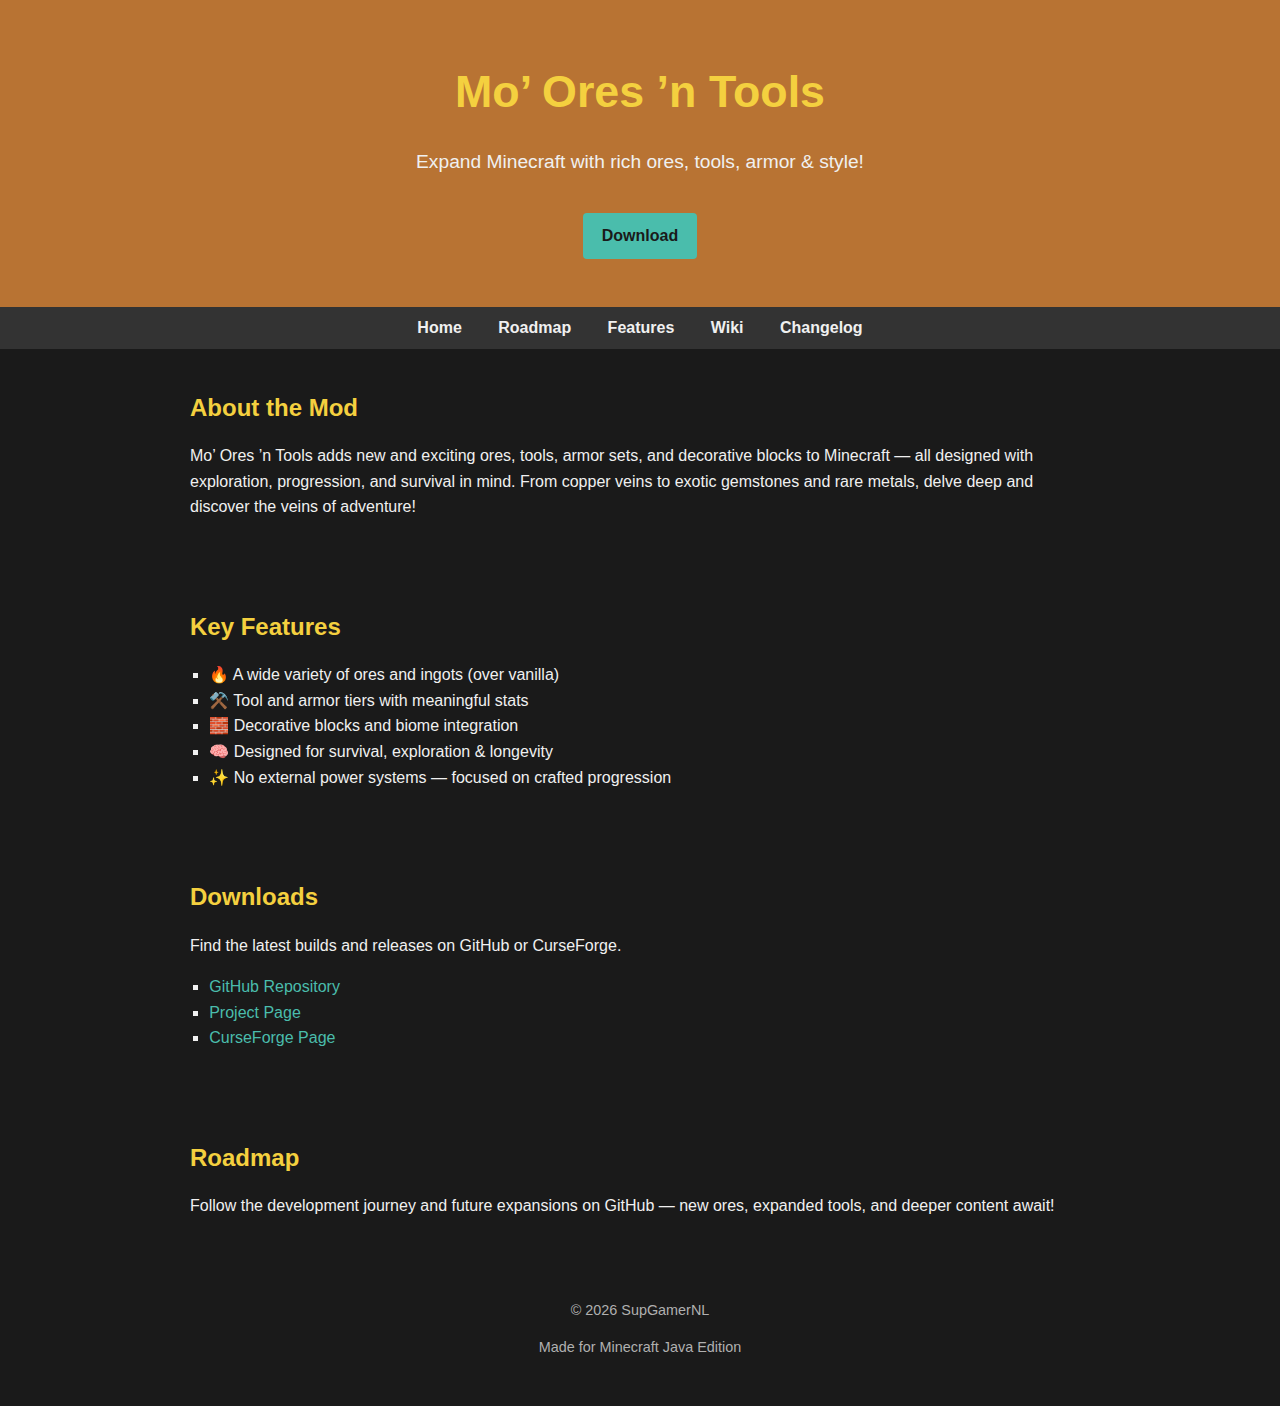
<file: docs/index.html>
<!DOCTYPE html>
<html lang="en">
<head>
<meta charset="UTF-8">
<meta name="viewport" content="width=device-width, initial-scale=1.0">
<title>Mo’ Ores ’n Tools</title>
<link rel="stylesheet" href="assets/css/style.css">

<meta name="description" content="Mo’ Ores ’n Tools: A Minecraft 1.21.1 ore resources & tools expansion mod. Explore new ores, tools, armor, decorative blocks, and immersive progression!">
<meta name="keywords" content="Minecraft mod, Mo Ores n Tools, NeoForge, MCreator, ores, tools, armor, Minecraft 1.21.1 mod">
<meta name="author" content="SupGamerNL">
</head>
<body>

<header class="hero">
  <h1>Mo’ Ores ’n Tools</h1>
  <p>Expand Minecraft with rich ores, tools, armor & style!</p>
  <a class="btn-primary" href="#downloads">Download</a>
</header>

<nav class="main-nav">
  <ul>
    <li><a href="index.html">Home</a></li>
    <li><a href="roadmap.html">Roadmap</a></li>
    <li><a href="features.html">Features</a></li>
    <li><a href="wiki.html">Wiki</a></li>
    <li><a href="changelog.html">Changelog</a></li>
  </ul>
</nav>

<main>
  <section id="about">
    <h2>About the Mod</h2>
    <p>Mo’ Ores ’n Tools adds new and exciting ores, tools, armor sets, and decorative blocks to Minecraft — all designed with exploration, progression, and survival in mind. From copper veins to exotic gemstones and rare metals, delve deep and discover the veins of adventure!</p>
  </section>

  <section id="features">
    <h2>Key Features</h2>
    <ul>
      <li>🔥 A wide variety of ores and ingots (over vanilla)</li>
      <li>⚒️ Tool and armor tiers with meaningful stats</li>
      <li>🧱 Decorative blocks and biome integration</li>
      <li>🧠 Designed for survival, exploration & longevity</li>
      <li>✨ No external power systems — focused on crafted progression</li>
    </ul>
  </section>

  <section id="downloads">
    <h2>Downloads</h2>
    <p>Find the latest builds and releases on GitHub or CurseForge.</p>
    <ul class="links-list">
      <li><a href="https://github.com/SupGamerNL/Mo-Ores-n-Tools">GitHub Repository</a></li>
      <li><a href="https://supgamernl.github.io/Mo-Ores-n-Tools/">Project Page</a></li>
      <li><a href="https://www.curseforge.com/minecraft/mc-mods/moat">CurseForge Page</a></li>
    </ul>
  </section>

  <section id="roadmap">
    <h2>Roadmap</h2>
    <p>Follow the development journey and future expansions on GitHub — new ores, expanded tools, and deeper content await!</p>
  </section>
</main>

<footer>
  <p>&copy; 2026 SupGamerNL</p>
  <p>Made for Minecraft Java Edition</p>
</footer>

</body>
</html>
</file>
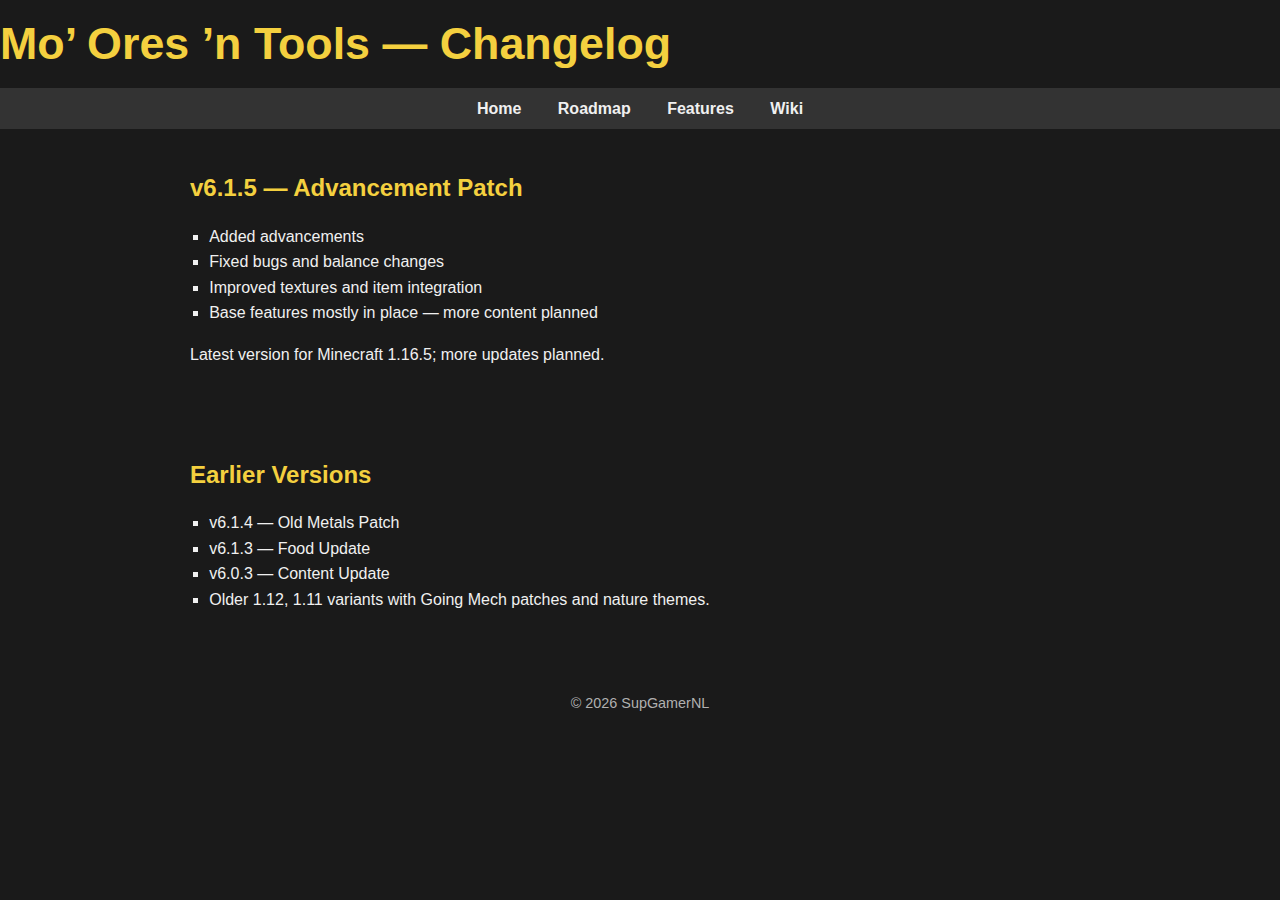
<file: docs/changelog.html>
<!DOCTYPE html>
<html lang="en">
<head>
<meta charset="UTF-8">
<title>Changelog | Mo’ Ores ’n Tools</title>
<link rel="stylesheet" href="assets/css/style.css">
</head>
<body>

<header><h1>Mo’ Ores ’n Tools — Changelog</h1></header>
<nav class="main-nav">
  <ul>
    <li><a href="index.html">Home</a></li>
    <li><a href="roadmap.html">Roadmap</a></li>
    <li><a href="features.html">Features</a></li>
    <li><a href="wiki.html">Wiki</a></li>
  </ul>
</nav>

<main>
<section>
  <h2>v6.1.5 — Advancement Patch</h2>
  <ul>
    <li>Added advancements</li>
    <li>Fixed bugs and balance changes</li>
    <li>Improved textures and item integration</li>
    <li>Base features mostly in place — more content planned</li>
  </ul>
  <p>Latest version for Minecraft 1.16.5; more updates planned.</p>
</section>

<section>
  <h2>Earlier Versions</h2>
  <ul>
    <li>v6.1.4 — Old Metals Patch</li>
    <li>v6.1.3 — Food Update</li>
    <li>v6.0.3 — Content Update</li>
    <li>Older 1.12, 1.11 variants with Going Mech patches and nature themes.</li>
  </ul>
</section>
</main>

<footer>
  <p>&copy; 2026 SupGamerNL</p>
</footer>

</body>
</html>
</file>
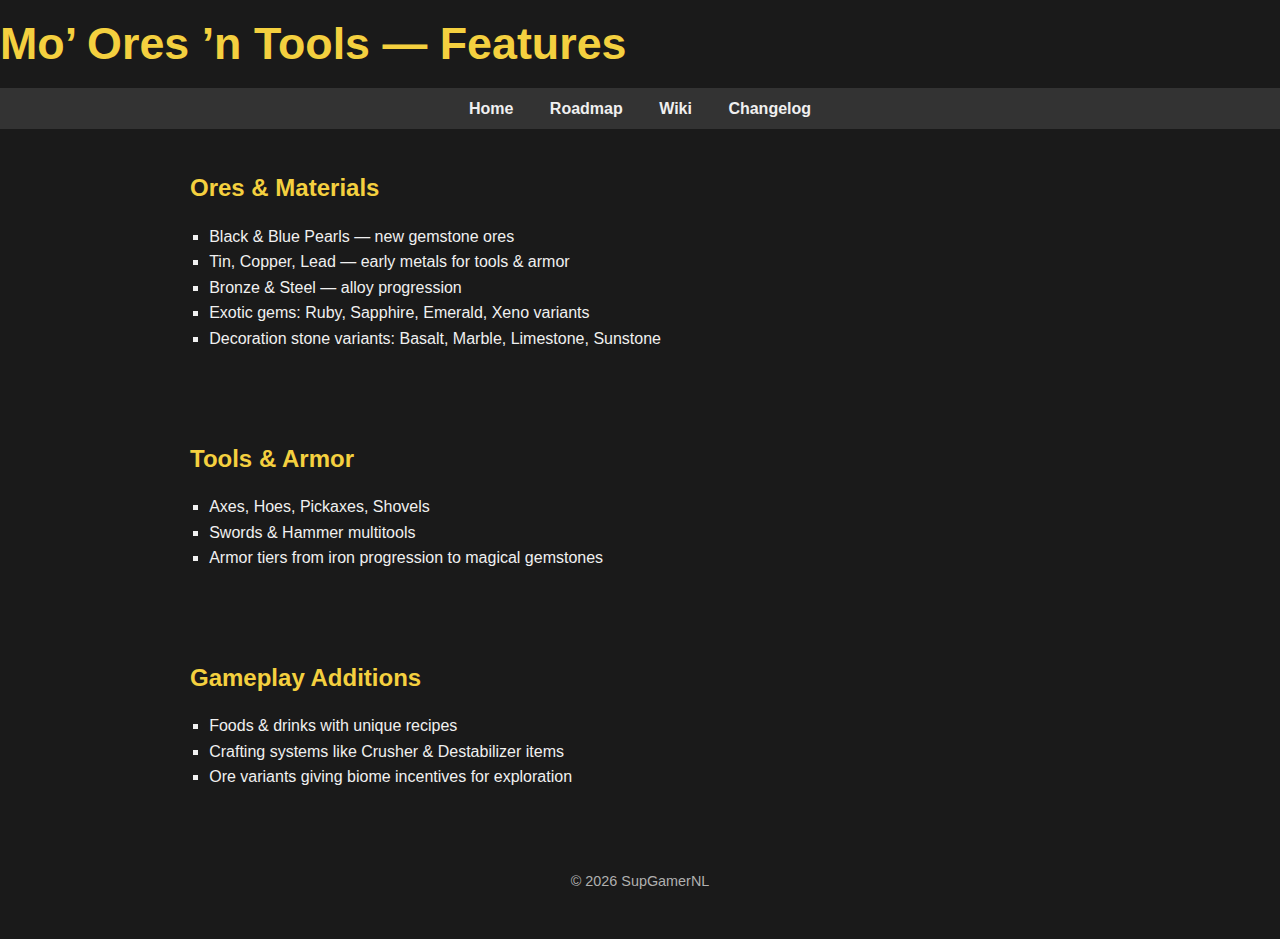
<file: docs/features.html>
<!DOCTYPE html>
<html lang="en">
<head>
<meta charset="UTF-8">
<title>Features | Mo’ Ores ’n Tools</title>
<link rel="stylesheet" href="assets/css/style.css">
</head>
<body>

<header><h1>Mo’ Ores ’n Tools — Features</h1></header>
<nav class="main-nav">
  <ul>
    <li><a href="index.html">Home</a></li>
    <li><a href="roadmap.html">Roadmap</a></li>
    <li><a href="wiki.html">Wiki</a></li>
    <li><a href="changelog.html">Changelog</a></li>
  </ul>
</nav>

<main>
<section>
  <h2>Ores & Materials</h2>
  <ul>
    <li>Black & Blue Pearls — new gemstone ores</li>
    <li>Tin, Copper, Lead — early metals for tools & armor</li>
    <li>Bronze & Steel — alloy progression</li>
    <li>Exotic gems: Ruby, Sapphire, Emerald, Xeno variants</li>
    <li>Decoration stone variants: Basalt, Marble, Limestone, Sunstone</li>
  </ul>
</section>

<section>
  <h2>Tools & Armor</h2>
  <ul>
    <li>Axes, Hoes, Pickaxes, Shovels</li>
    <li>Swords & Hammer multitools</li>
    <li>Armor tiers from iron progression to magical gemstones</li>
  </ul>
</section>

<section>
  <h2>Gameplay Additions</h2>
  <ul>
    <li>Foods & drinks with unique recipes</li>
    <li>Crafting systems like Crusher & Destabilizer items</li>
    <li>Ore variants giving biome incentives for exploration</li>
  </ul>
</section>
</main>

<footer>
  <p>&copy; 2026 SupGamerNL</p>
</footer>

</body>
</html>
</file>
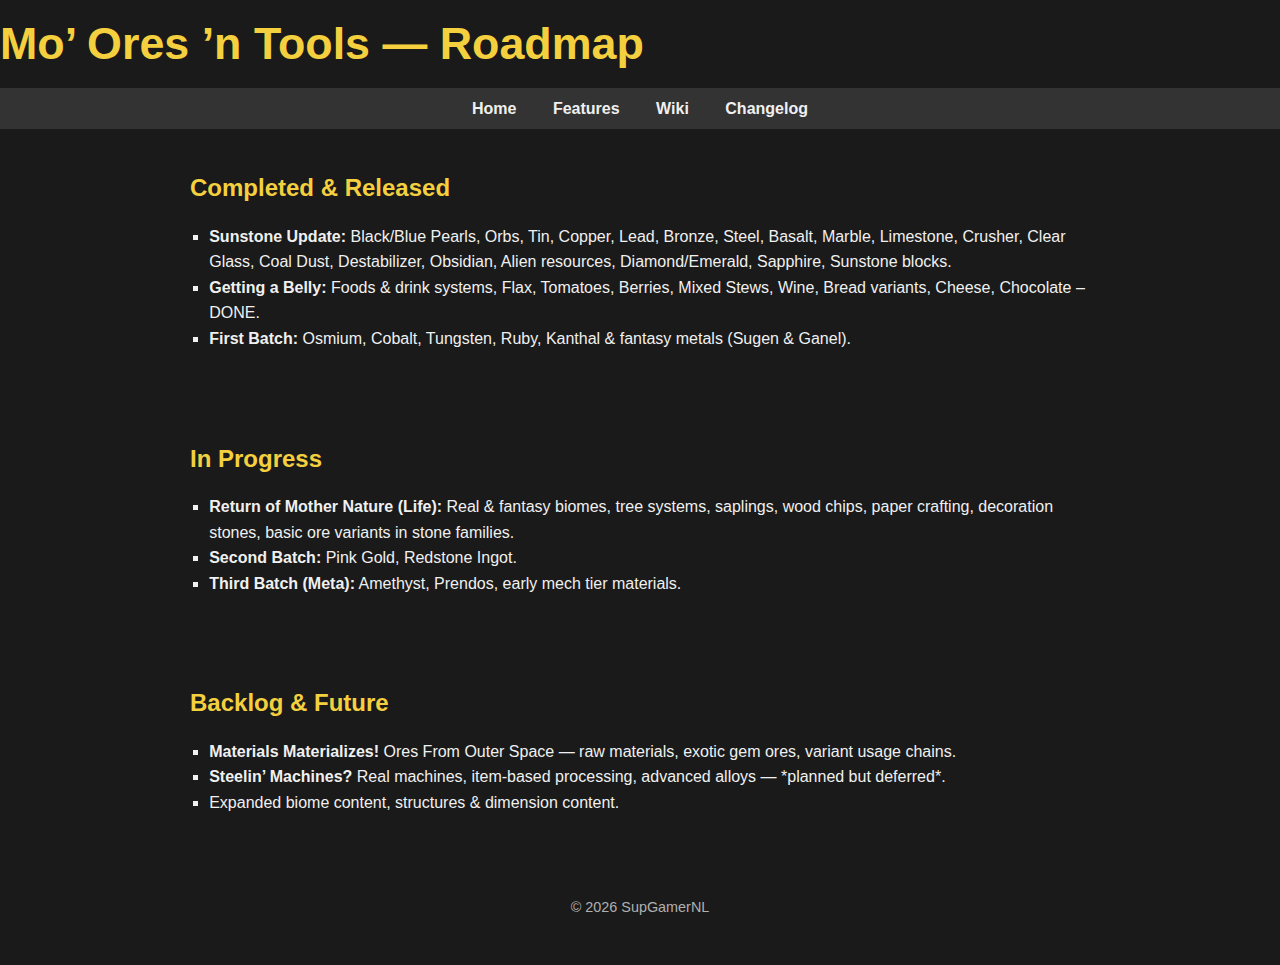
<file: docs/roadmap.html>
<!DOCTYPE html>
<html lang="en">
<head>
<meta charset="UTF-8">
<title>Roadmap | Mo’ Ores ’n Tools</title>
<link rel="stylesheet" href="assets/css/style.css">
</head>
<body>

<header>
  <h1>Mo’ Ores ’n Tools — Roadmap</h1>
</header>
<nav class="main-nav">
  <ul>
    <li><a href="index.html">Home</a></li>
    <li><a href="features.html">Features</a></li>
    <li><a href="wiki.html">Wiki</a></li>
    <li><a href="changelog.html">Changelog</a></li>
  </ul>
</nav>

<main>
  <section>
    <h2>Completed & Released</h2>
    <ul>
      <li><strong>Sunstone Update:</strong> Black/Blue Pearls, Orbs, Tin, Copper, Lead, Bronze, Steel, Basalt, Marble, Limestone, Crusher, Clear Glass, Coal Dust, Destabilizer, Obsidian, Alien resources, Diamond/Emerald, Sapphire, Sunstone blocks.</li>
      <li><strong>Getting a Belly:</strong> Foods & drink systems, Flax, Tomatoes, Berries, Mixed Stews, Wine, Bread variants, Cheese, Chocolate – DONE.</li>
      <li><strong>First Batch:</strong> Osmium, Cobalt, Tungsten, Ruby, Kanthal & fantasy metals (Sugen & Ganel).</li>
    </ul>
  </section>

  <section>
    <h2>In Progress</h2>
    <ul>
      <li><strong>Return of Mother Nature (Life):</strong> Real & fantasy biomes, tree systems, saplings, wood chips, paper crafting, decoration stones, basic ore variants in stone families.</li>
      <li><strong>Second Batch:</strong> Pink Gold, Redstone Ingot.</li>
      <li><strong>Third Batch (Meta):</strong> Amethyst, Prendos, early mech tier materials.</li>
    </ul>
  </section>

  <section>
    <h2>Backlog & Future</h2>
    <ul>
      <li><strong>Materials Materializes!</strong> Ores From Outer Space — raw materials, exotic gem ores, variant usage chains.</li>
      <li><strong>Steelin’ Machines?</strong> Real machines, item-based processing, advanced alloys — *planned but deferred*.</li>
      <li>Expanded biome content, structures & dimension content.</li>
    </ul>
  </section>
</main>

<footer>
  <p>&copy; 2026 SupGamerNL</p>
</footer>

</body>
</html>
</file>
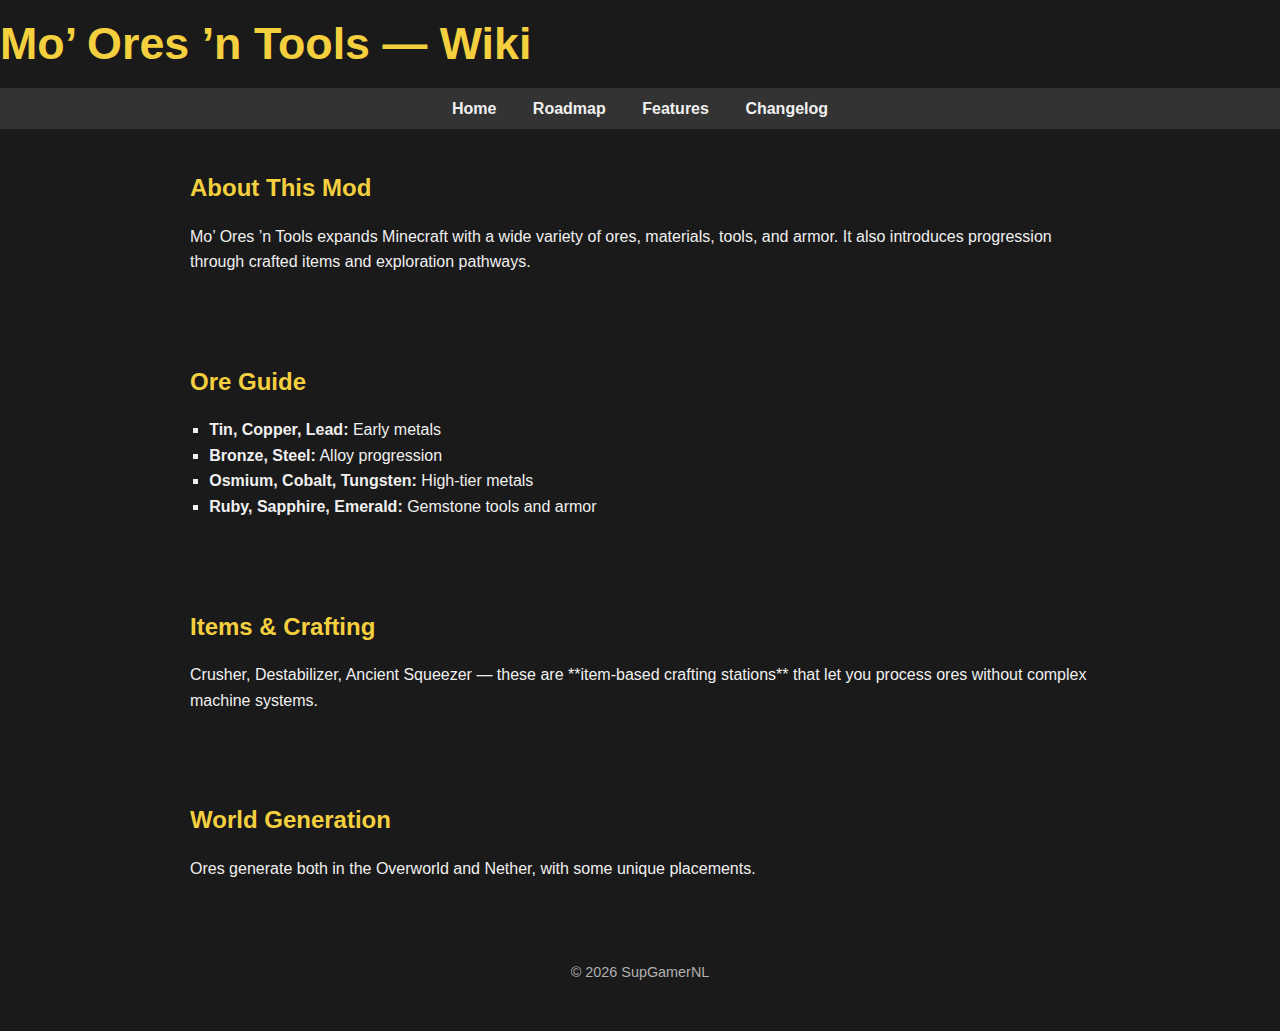
<file: docs/wiki.html>
<!DOCTYPE html>
<html lang="en">
<head>
<meta charset="UTF-8">
<title>Wiki | Mo’ Ores ’n Tools</title>
<link rel="stylesheet" href="assets/css/style.css">
</head>
<body>

<header><h1>Mo’ Ores ’n Tools — Wiki</h1></header>
<nav class="main-nav">
  <ul>
    <li><a href="index.html">Home</a></li>
    <li><a href="roadmap.html">Roadmap</a></li>
    <li><a href="features.html">Features</a></li>
    <li><a href="changelog.html">Changelog</a></li>
  </ul>
</nav>

<main>
<section>
  <h2>About This Mod</h2>
  <p>Mo’ Ores ’n Tools expands Minecraft with a wide variety of ores, materials, tools, and armor. It also introduces progression through crafted items and exploration pathways.</p>
</section>

<section>
  <h2>Ore Guide</h2>
  <ul>
    <li><strong>Tin, Copper, Lead:</strong> Early metals</li>
    <li><strong>Bronze, Steel:</strong> Alloy progression</li>
    <li><strong>Osmium, Cobalt, Tungsten:</strong> High-tier metals</li>
    <li><strong>Ruby, Sapphire, Emerald:</strong> Gemstone tools and armor</li>
  </ul>
</section>

<section>
  <h2>Items & Crafting</h2>
  <p>Crusher, Destabilizer, Ancient Squeezer — these are **item-based crafting stations** that let you process ores without complex machine systems.</p>
</section>

<section>
  <h2>World Generation</h2>
  <p>Ores generate both in the Overworld and Nether, with some unique placements.</p>
</section>

</main>

<footer>
  <p>&copy; 2026 SupGamerNL</p>
</footer>

</body>
</html>
</file>
<file: docs/assets/css/style.css>
/* Base Colors */
:root {
  --bg-dark: #1a1a1a;
  --text-light: #f0f0f0;
  --text-grey: #b0b0b0;
  --accent-metal: #b87333;
  --accent-ore: #4abdac;
  --highlight: #f4d03f;
}

/* Global */
body {
  margin: 0;
  font-family: 'Open Sans', Arial, sans-serif;
  background-color: var(--bg-dark);
  color: var(--text-light);
  line-height: 1.6;
  padding-bottom: 2rem;
}

h1, h2, h3 {
  font-family: 'Montserrat', Arial, sans-serif;
  color: var(--highlight);
  margin: 0.5rem 0;
}

h1 {
  font-size: 2.8rem;
}

header.hero {
  background-color: var(--accent-metal);
  text-align: center;
  padding: 3rem 1rem;
}

header.hero p {
  font-size: 1.2rem;
  color: var(--text-light);
}

/* Navigation */
.main-nav {
  text-align: center;
  background-color: #333;
  padding: 0.5rem;
}
.main-nav ul {
  list-style: none;
  margin: 0;
  padding: 0;
}
.main-nav li {
  display: inline;
  margin: 0 1rem;
}
.main-nav a {
  text-decoration: none;
  color: var(--text-light);
  font-weight: bold;
}
.main-nav a:hover {
  color: var(--accent-ore);
}

.btn-primary {
  display: inline-block;
  background-color: var(--accent-ore);
  color: var(--bg-dark);
  padding: 0.65rem 1.2rem;
  margin-top: 1rem;
  text-decoration: none;
  font-weight: bold;
  border-radius: 4px;
  transition: 0.2s;
}

.btn-primary:hover {
  background-color: var(--highlight);
  color: var(--bg-dark);
}

section {
  padding: 2rem 1.5rem;
  max-width: 900px;
  margin: auto;
}

ul {
  list-style-type: square;
  padding-left: 1.2rem;
  color: var(--text-light);
}

.links-list li a {
  color: var(--accent-ore);
  text-decoration: none;
}

.links-list li a:hover {
  color: var(--highlight);
}

footer {
  text-align: center;
  margin-top: 2rem;
  font-size: 0.9rem;
  color: var(--text-grey);
}
</file>
